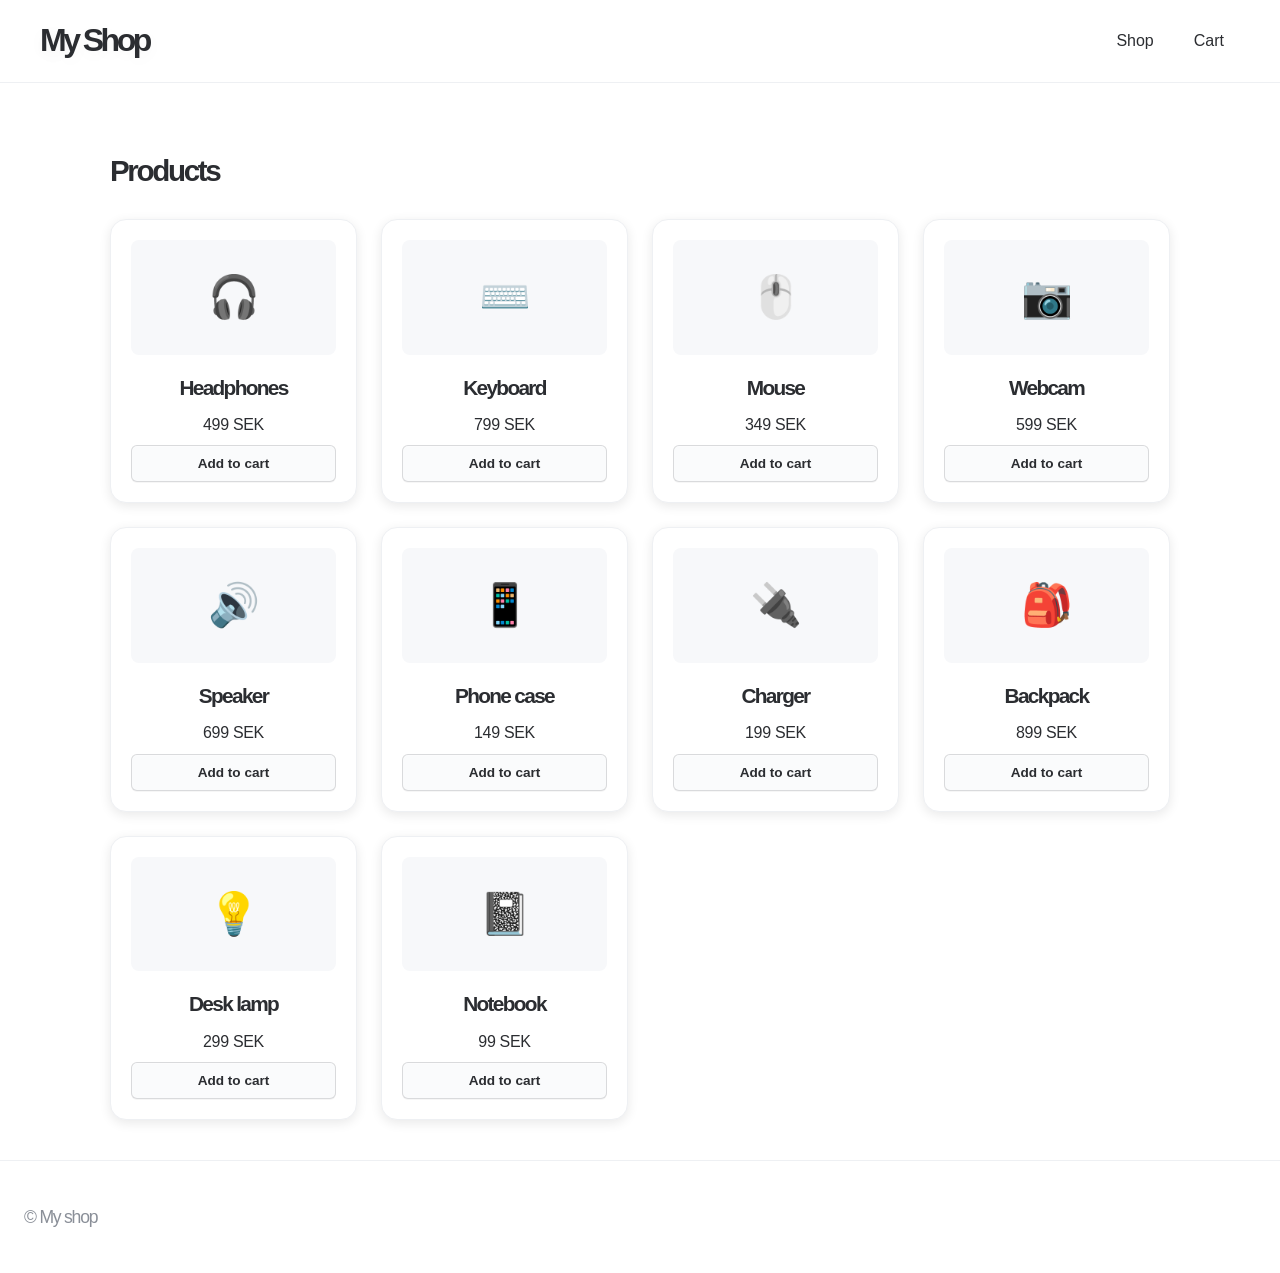
<file: index.html>
<!doctype html>
<html lang="en">
  <head>
    <meta charset="UTF-8" />
    <meta name="viewport" content="width=device-width, initial-scale=1.0" />
    <title>My Shop</title>
    <link rel="stylesheet" href="./style.css" />
    <script defer src="./script.js"></script>
  </head>

  <body>
    <header id="header">
      <a href="./index.html">
        <h1 id="myShop">My Shop</h1>
      </a>

      <nav id="nav">
        <a href="./index.html">Shop</a>
        <a href="./cart.html">Cart</a>
      </nav>
    </header>

    <main id="main">
      <h2>Products</h2>

      <div id="productsDiv">
        <ul id="products"></ul>
      </div>
    </main>

    <footer id="footer">
      <p id="copyright">© My shop</p>
    </footer>
  </body>
</html>
</file>
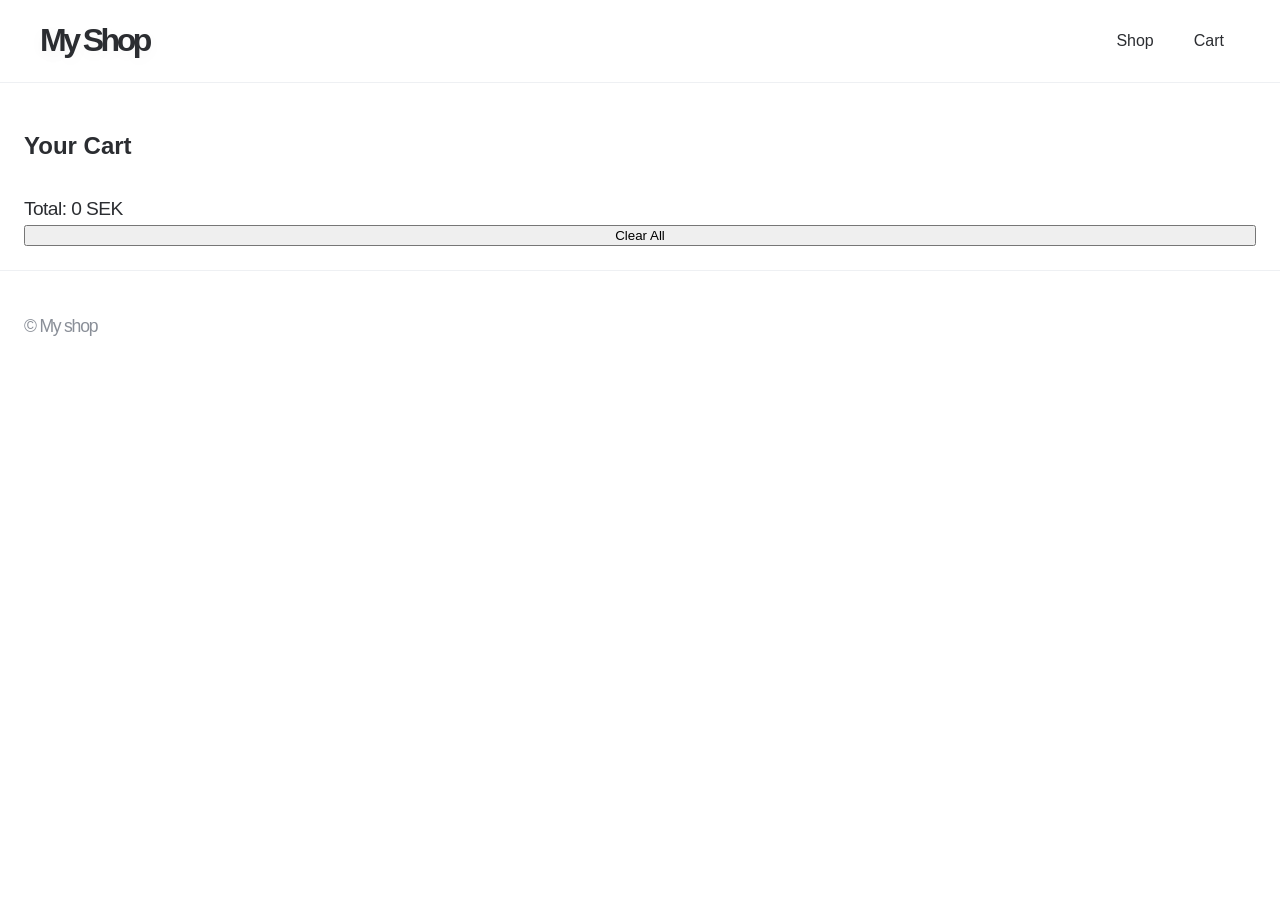
<file: cart.html>
<!doctype html>
<html lang="en">
  <head>
    <meta charset="UTF-8" />
    <meta name="viewport" content="width=device-width, initial-scale=1.0" />
    <link rel="stylesheet" href="./style.css" />
    <script defer src="./cart.js"></script>
    <title>Cart</title>
  </head>

  <body>
    <header id="header">
      <a href="./index.html">
        <h1 id="myShop">My Shop</h1>
      </a>
      <nav id="nav">
        <a href="./index.html">Shop</a>
        <a href="./cart.html">Cart</a>
      </nav>
    </header>
    <main>
      <div class="cartSection">
        <h2>Your Cart</h2>
        <ul id="cartList"></ul>
        <div id="sum">
          <aside>summary</aside>
          <p>Total:</p>
          <aside id="total"></aside>
        </div>
        <button id="clearAll">Clear All</button>
      </div>
    </main>

    <footer id="footer">
      <p id="copyright">© My shop</p>
    </footer>
  </body>
</html>
</file>
<file: style.css>
:root {
  --bg: #ffffff;
  --surface: #ffffff;
  --tint: #f7f8fa;
  --text: #2b2d31;
  --muted: #8a8f98;
  --accent: #3b82f6;
  --accent-hover: #2f6fe0;
  --border: #eef0f3;
  --radius: 16px;
  --shadow: 0 1px 3px rgba(0, 0, 0, 0.04);
  --shadow-hover: 0 10px 30px rgba(0, 0, 0, 0.06);
}

* {
  box-sizing: border-box;
}

body {
  margin: 0;
  min-height: 100vh;
  font-family: "Segoe UI", Roboto, sans-serif;
  line-height: 1.6;
  background: var(--bg);
  color: var(--text);

  display: flex;
  flex-direction: column;
}

a {
  color: var(--text);
  text-decoration: none;
}

#header {
  display: flex;
  justify-content: space-between;
  align-items: center;
  padding: 0 40px;
  background: var(--surface);
  border-bottom: 1px solid var(--border);
  position: sticky;
  top: 0;
  z-index: 10;
}

#myShop {
  margin: 0;
  font-size: 2rem;
  letter-spacing: -0.11em;
  text-shadow:
    rgba(17, 17, 26, 0.04) 0px 4px 16px,
    rgba(17, 17, 26, 0.03) 0px 8px 32px;
}

#nav {
  display: flex;
  margin: 0;
  gap: 8px;
  padding: 20px 0;
}

#nav a {
  padding: 8px 16px;
  border-radius: 10px;
  font-weight: 500;
  transition: background 0.3s;
}

#nav a:hover {
  background: var(--tint);
}

#main {
  flex: 1;
  width: 100%;
  max-width: 1100px;
  margin: 0 auto;
  padding: 40px 20px;
}

#main h2 {
  font-size: 1.85rem;
  letter-spacing: -0.08em;
}

#products {
  list-style: none;
  padding: 0;
  margin: 0;
  display: grid;
  grid-template-columns: repeat(auto-fill, minmax(240px, 1fr));
  gap: 24px;
}

#products li {
  background: var(--surface);
  border: 1px solid var(--border);
  border-radius: var(--radius);
  box-shadow: rgba(0, 0, 0, 0.09) 0px 3px 12px;
  padding: 20px;

  display: flex;
  flex-direction: column;
  gap: 8px;
  transition:
    transform 0.2s,
    box-shadow 0.2s;
}

#products li p {
  margin: 0;
}

#products .emoji {
  font-size: 2.6rem;
  text-align: center;
  padding: 24px;
  background: var(--tint);
  border-radius: 8px;
  margin-bottom: 8px;
}

#products .name {
  text-align: center;
  font-size: 1.3rem;
  font-weight: bold;
  letter-spacing: -0.08em;
}

#products .price {
  font-size: 1rem;
  text-align: center;
  letter-spacing: -0.02em;
}

#products .buttonAdd {
  background-color: #fafbfc;
  border: 1px solid rgba(27, 31, 35, 0.15);
  border-radius: 6px;
  box-shadow:
    rgba(27, 31, 35, 0.04) 0 1px 0,
    rgba(255, 255, 255, 0.25) 0 1px 0 inset;
  color: var(--text);
  cursor: pointer;
  display: inline-block;
  font-size: 0.85rem;
  font-weight: bold;
  padding: 10px;
  transition:
    transform 0.2s,
    background-color 0.3s;
}

#products .buttonAdd:hover {
  transform: translateY(-0.5px);
  background-color: var(--tint);
}

#footer {
  text-align: left;
  padding: 24px;
  border-top: 1px solid var(--border);
  background: var(--surface);
  color: var(--muted);
  font-size: 1.1rem;
  letter-spacing: -0.07em;
}

/* Cart page */
.cartSection {
  margin: 0;
  padding: 24px;
  display: flex;
  flex-direction: column;
}

#cartList {
  list-style: none;
  margin: 0;
  padding: 0;
  display: flex;
  flex-direction: column;
  gap: 15px;
}

#cartList li,
.liCart {
  display: flex;
  flex-direction: row;
  justify-content: space-between;
  align-items: center;
  padding: 5px;
  border: 1px solid var(--border);
  border-radius: 12px;
  box-shadow: rgba(99, 99, 99, 0.2) 0px 2px 8px 0px;
}

.cart-name {
  font-size: 1.3rem;
  margin: 0;
  font-weight: bold;
  letter-spacing: -0.03em;
  padding-left: 5px;
}

.cart-price {
  font-size: 1.15rem;
  letter-spacing: -0.03em;
  padding-right: 5px;
}

.total-sum {
  font-size: 1.2rem;
  margin-top: 1vh;
  letter-spacing: -0.03em;
}

@media (max-width: 600px) {
  #header {
    padding: 0 16px;
  }

  #products {
    grid-template-columns: repeat(2, 1fr);
    gap: 16px;
  }
}
</file>
